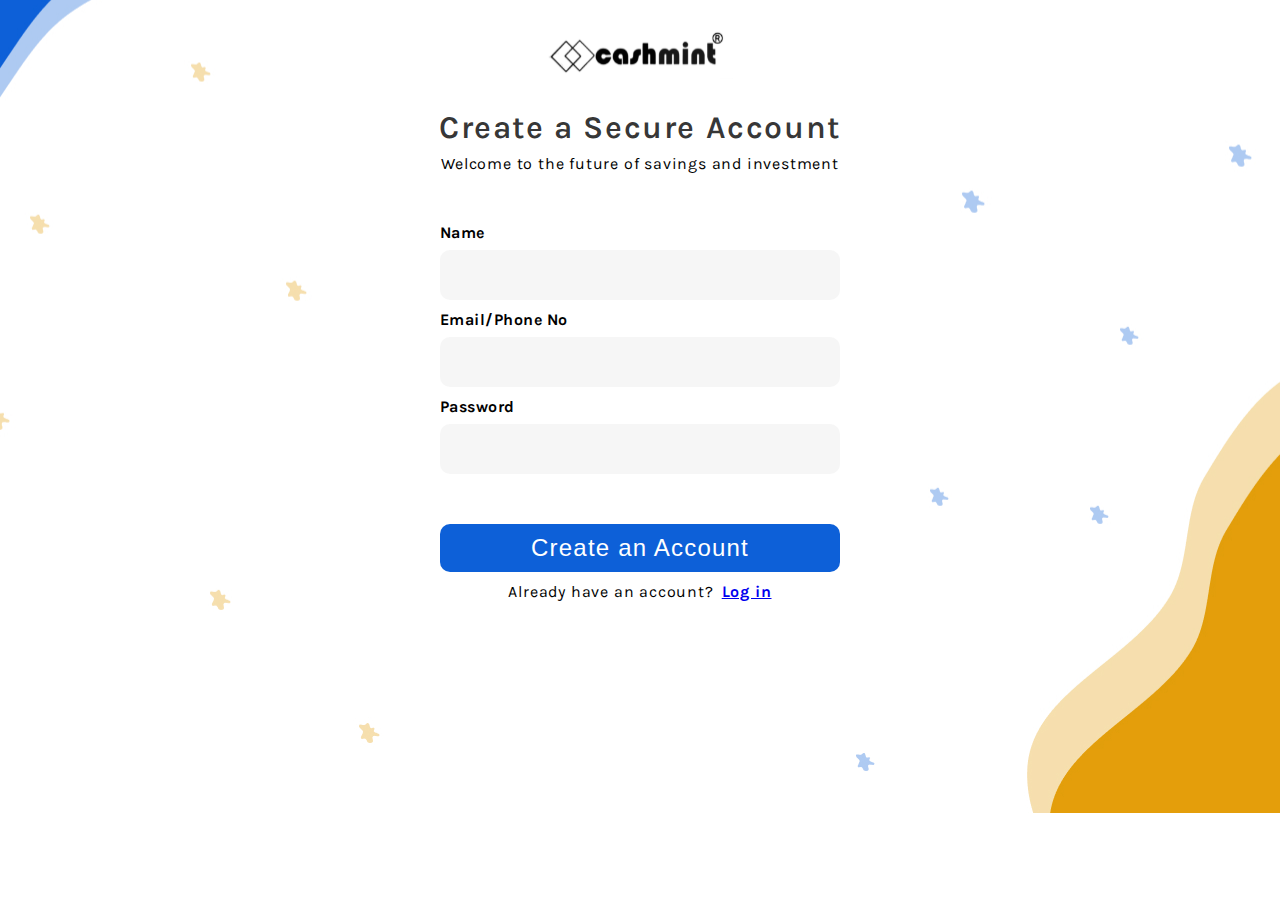
<file: create.html>
<!DOCTYPE html>
<html lang="en">
<head>
    <meta charset="UTF-8">
    <meta http-equiv="X-UA-Compatible" content="IE=edge">
    <meta name="viewport" content="width=device-width, initial-scale=1.0">
    <title>Create account</title>
    <link rel="stylesheet" href="./css-navbar/style.css">
    <link rel="stylesheet" href="https://stackpath.bootstrapcdn.com/font-awesome/4.7.0/css/font-awesome.min.css">
    <link rel="preconnect" href="https://fonts.googleapis.com">
    <link rel="preconnect" href="https://fonts.gstatic.com" crossorigin>
    <link href="https://fonts.googleapis.com/css2?family=Karla&display=swap" rel="stylesheet">
</head>
<body>
    <!--create an account-->
    <div class="container">
        <section class="head">
            <img src="img/assets/svg/IMG_20220909_011455_208-removebg-preview 1.svg" alt="logo">
            <h2>Create a Secure Account</h2>
            <p>Welcome to the future of savings and investment</p>
        </section>

        <section class="createform">
            <form action="../index.html">
                <label for="name">Name </label>
                <input type="text" id="name" required>

                <label for="email">Email/Phone No </label>
                <input type="email" id="email" required>

                <label for="password">Password </label>
                <input type="password" id="passkey" required>

                <!-- <span class="eye" onclick="showpassword()">
                    <i id= "eye1" class="fa fa-eye-slash" aria-hidden="true"></i>
                    <i id ="eye2" class="fa fa-eye" aria-hidden="true"></i>
                </span> -->

                <button>Create an Account</button>
            </form>
        </section>

        <div class="createaccount">
            <p>Already have an account? </p>
            <a href="#">Log in</a>
        </div>
    </div>
    <script src="./toggle.js"></script>
</body>
</html>
</file>
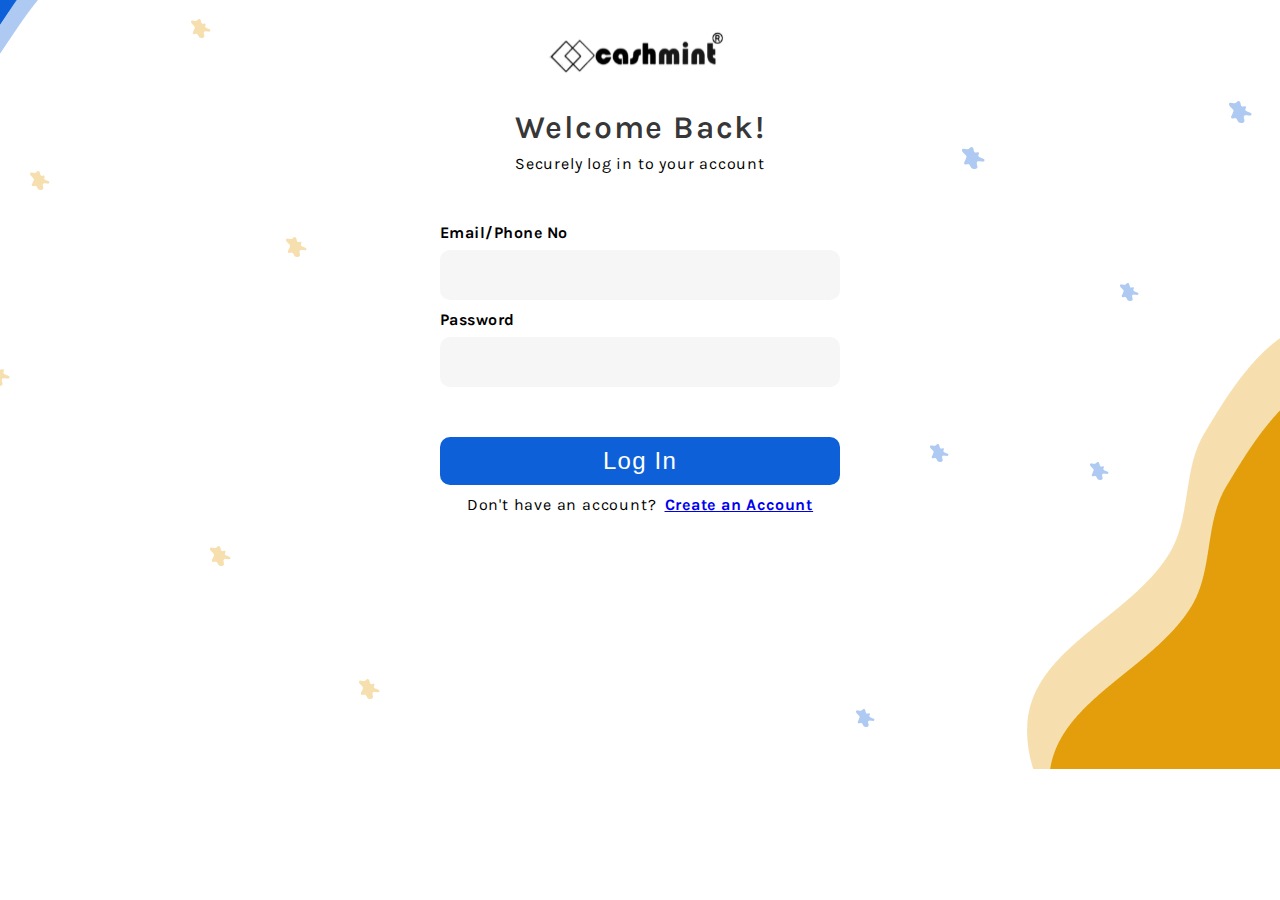
<file: login.html>
<!DOCTYPE html>
<html lang="en">
<head>
    <meta charset="UTF-8">
    <meta http-equiv="X-UA-Compatible" content="IE=edge">
    <meta name="viewport" content="width=device-width, initial-scale=1.0">
    <title>Cashmint Login</title>
    <link rel="stylesheet" href="./css-navbar/style.css">
    <link rel="stylesheet" href="https://stackpath.bootstrapcdn.com/font-awesome/4.7.0/css/font-awesome.min.css">
    <link rel="preconnect" href="https://fonts.googleapis.com">
    <link rel="preconnect" href="https://fonts.gstatic.com" crossorigin>
    <link href="https://fonts.googleapis.com/css2?family=Karla&display=swap" rel="stylesheet">
</head>
<body>
    
    <div class="container">
        <section class="head">
            <img src="img/assets/svg/IMG_20220909_011455_208-removebg-preview 1.svg" alt="logo">
            <h2>Welcome Back!</h2>
            <p>Securely log in to your account</p>
        </section>
    
        <section class="createform">
            <form action="../index.html">
    
                <label for="email">Email/Phone No </label>
                <input type="email" id="email" required>
        
                <label for="passkey">Password </label>
                <input type="password" id="passkey" required>

                <!-- <span class="eyelogin" onclick="showpassword()">
                    <i id= "eye1" class="fa fa-eye-slash" aria-hidden="true"></i>
                    <i id ="eye2" class="fa fa-eye" aria-hidden="true"></i>
                </span>
         -->
                <button>Log In</button>
            </form>
        </section>

        <div class="createaccount">
            <p>Don't have an account? </p>
            <a href="create.html">Create an Account</a>
        </div>
    </div>
    <script src="./toggle.js"></script>
</body>
</html>
</file>
<file: css-navbar/style.css>
:root{
    --black: rgba(44, 58, 78, 0.25);
    --grey: rgba(220, 220, 220, 0.25);
    --textblack: rgba(0, 0, 0, 1);
    --white: rgba(255, 255, 255, 1);
    --blue:rgba(13, 96, 216, 1);
    --tintblack:rgba(0, 0, 0, 0.8);
}

*{
    margin: 0px;
    padding: 0px;
}

body{
background-image: url("../img/assets/img/backgroundimage.jpg");
background-size: auto; 
background-position: center;
background-repeat: no-repeat;
font-family: 'Karla', sans-serif;
}
 
/* .container{
    width: 80%;
    overflow: hidden;    
} */

.head img{
    display: block;
    margin: 30px auto;
    width: auto;
    height: auto;
}

.head h2{
    margin-top: 30px;
    margin-bottom: 8px;
    font-size: 32px;
    font-weight: 600;
    line-height: 37px;
    letter-spacing: 0.05em;
    text-align: center;
    color: var(--tintblack);
}

.head p{
    font-size: 16px;
    font-weight: 400;
    line-height: 19px;
    letter-spacing: 0.05em;
    text-align: center;
    margin-bottom: 50px;
}

.createform{
    display: flex;
    flex-direction: column;
    align-items: center;
    justify-content: center;
    
}

input{
    display: block;    
    padding: 10px;
    margin: 8px 0px 10px 0px;
    min-width: 400px;
    height: 50px;
    box-sizing: border-box;
    border: 1px;
    border-color: var(--black);
    background-color: var(--grey);
    border-radius: 10px;
    position: relative;
    font-size: 20px;
}

label{
    color: var(--textblack);
    font-size: 16px;
    font-weight:bolder;
    line-height: 19px;
    letter-spacing: 0.03em;
    text-align: left;
    margin-bottom: 8px;
    position: relative;
}

input[type=password]{
    position: relative;
}

.eye{
    position: absolute;
    top:80%;
    right: 38%;
}

.eyelogin{
    position: absolute;
    top:60%;
    right: 38%;
}

#eye2{
    display: none;
}
/*createform*/
.createform button{
    margin-top: 40px;
    padding: 10px 70px;
    width: 400px;
    font-size: 24px;
    font-weight: 500;
    line-height: 28px;
    letter-spacing: 0.05em;
    text-align: center;
    border: none;
    border-radius: 10px 10px 10px 10px;
    box-sizing: border-box;
    color: var(--white);
    background-color: var(--blue);
    cursor: pointer;
}

.createaccount{
    margin-top: 10px;
    display: flex;
    font-size: 16px;
    line-height: 19px;
    letter-spacing: 0.05em;
    text-align: left;
    align-items: center;
    justify-content: center;
}
.createaccount p{   
    font-weight: 400;
}

.createaccount a{
    margin-left:8px;
    font-size: 16px;
    font-weight: 700;

}
</file>
